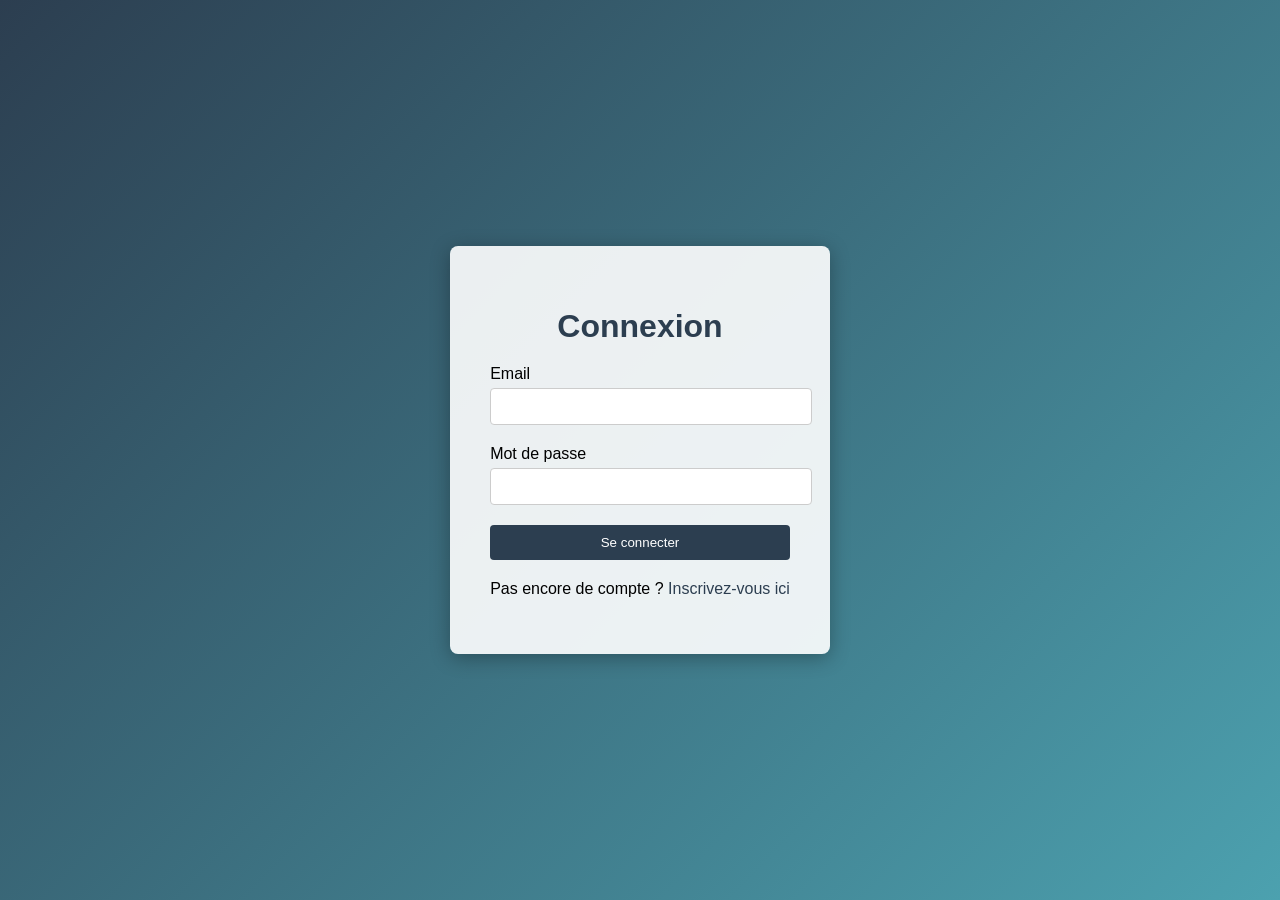
<file: connexion.html>
<!DOCTYPE html>
<html lang="fr">
<head>
    <meta charset="UTF-8">
    <meta name="viewport" content="width=device-width, initial-scale=1.0">
    <title>Connexion - Graven Airlines</title>
    <link rel="stylesheet" href="css/connexion.css">
</head>
<body>
    <div class="login-container">
        <h1>Connexion</h1>
        <form id="login-form">
            <div class="form-group">
                <label for="email">Email</label>
                <input type="email" id="email" required>
            </div>
            <div class="form-group">
                <label for="password">Mot de passe</label>
                <input type="password" id="password" required>
            </div>
            <button type="submit">Se connecter</button>
        </form>
        <p class="footer-text">Pas encore de compte ? <a href="/inscription.html" target="_blank">Inscrivez-vous ici</a></p>
    </div>
    <script src="/Js/script/connexion.js"></script>
</body>
</html>
</file>
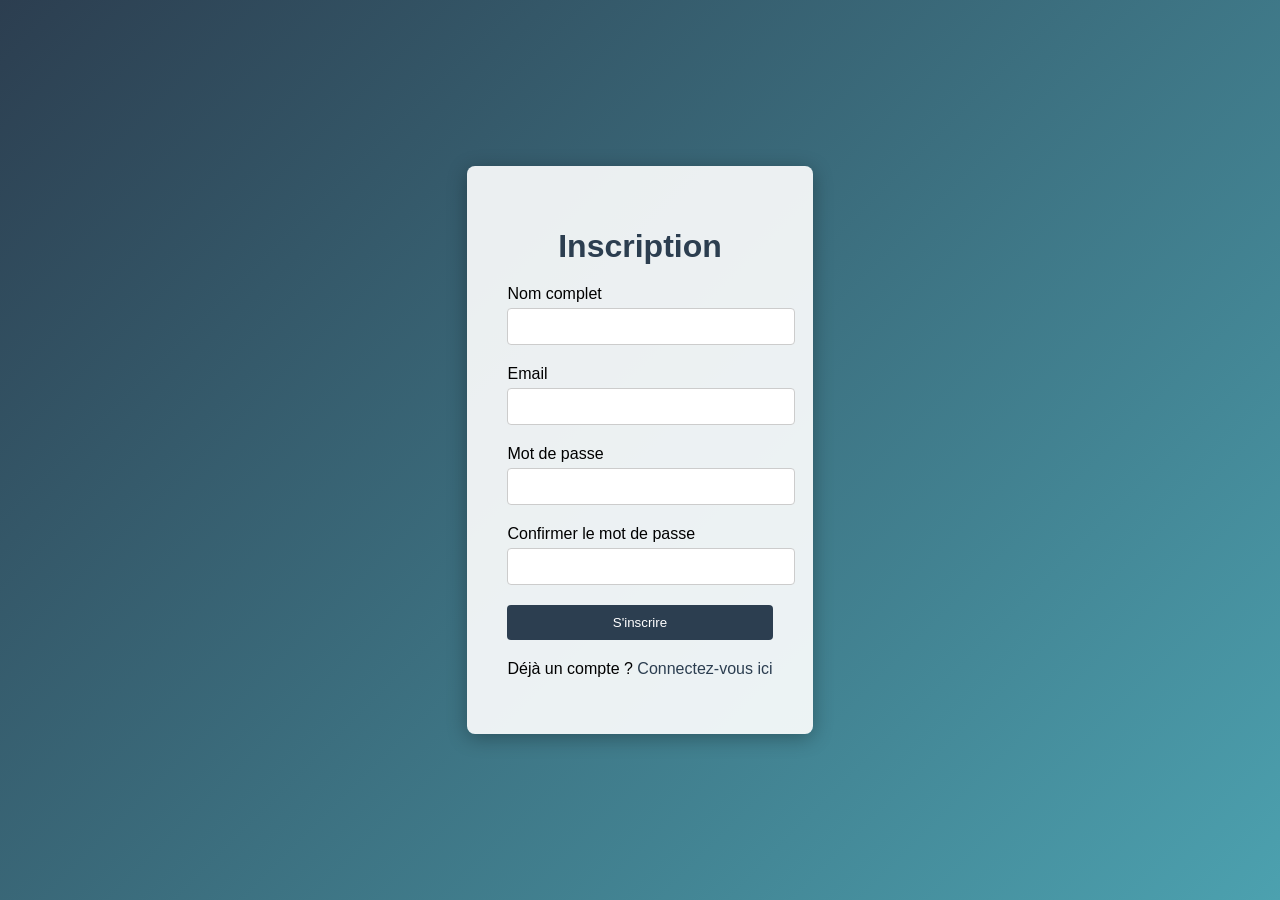
<file: inscription.html>
<!DOCTYPE html>
<html lang="fr">
<head>
    <meta charset="UTF-8">
    <meta name="viewport" content="width=device-width, initial-scale=1.0">
    <title>Inscription - Graven Airlines</title>
    <link rel="stylesheet" href="/css/inscription.css">
</head>
<body>
    <div class="registration-container">
        <h1>Inscription</h1>
        <form id="registration-form">
            <div class="form-group">
                <label for="fullname">Nom complet</label>
                <input type="text" id="fullname" required>
            </div>
            <div class="form-group">
                <label for="email">Email</label>
                <input type="email" id="email" required>
            </div>
            <div class="form-group">
                <label for="password">Mot de passe</label>
                <input type="password" id="password" required>
            </div>
            <div class="form-group">
                <label for="confirm-password">Confirmer le mot de passe</label>
                <input type="password" id="confirm-password" required>
            </div>
            <button type="submit">S'inscrire</button>
        </form>
        <p class="footer-text">Déjà un compte ? <a href="/Connexion.html" target="_blank">Connectez-vous ici</a></p>
    </div>
    <script src="/Js/script/inscription.js"></script>
</body>
</html>
</file>
<file: css/connexion.css>
body {
    margin: 0;
    padding: 0;
    font-family: Arial, sans-serif;
    background: linear-gradient(135deg, #2c3e50, #4ca1af);
    height: 100vh;
    display: flex;
    justify-content: center;
    align-items: center;
}

.login-container {
    background: rgba(255, 255, 255, 0.9); /* Fond blanc transparent */
    padding: 40px;
    border-radius: 8px;
    box-shadow: 0 4px 20px rgba(0, 0, 0, 0.3);
    text-align: center;
    opacity: 0; /* Début invisible */
    transform: translateY(20px); /* Déplacement vers le bas */
    animation: slideIn 0.5s forwards; /* Animation de montée */
}

@keyframes slideIn {
    to {
        opacity: 1; /* Fin visible */
        transform: translateY(0); /* Position finale */
    }
}

h1 {
    margin-bottom: 20px;
    color: #2c3e50;
}

.form-group {
    margin-bottom: 20px;
    text-align: left; /* Alignement à gauche pour les labels */
}

label {
    display: block; /* Pour que le label soit sur une nouvelle ligne */
    margin-bottom: 5px; /* Espacement sous le label */
}

input {
    width: 100%;
    padding: 10px;
    border: 1px solid #ccc;
    border-radius: 4px;
    transition: border-color 0.3s;
}

input:focus {
    border-color: #4ca1af; /* Couleur de bordure au focus */
}

button {
    width: 100%;
    padding: 10px;
    background-color: #2c3e50;
    color: white;
    border: none;
    border-radius: 4px;
    cursor: pointer;
    transition: background-color 0.3s;
}

button:hover {
    background-color: #4ca1af; /* Couleur de fond au survol */
}

.footer-text {
    margin-top: 20px;
}

.footer-text a {
    color: #2c3e50;
    text-decoration: none;
}

.footer-text a:hover {
    text-decoration: underline; /* Soulignement au survol */
}
</file>
<file: css/inscription.css>
body {
    margin: 0;
    padding: 0;
    font-family: Arial, sans-serif;
    background: linear-gradient(135deg, #2c3e50, #4ca1af);
    height: 100vh;
    display: flex;
    justify-content: center;
    align-items: center;
}

.registration-container {
    background: rgba(255, 255, 255, 0.9); /* Fond blanc transparent */
    padding: 40px;
    border-radius: 8px;
    box-shadow: 0 4px 20px rgba(0, 0, 0, 0.3);
    text-align: center;
    opacity: 0; /* Début invisible */
    transform: translateY(20px); /* Déplacement vers le bas */
    animation: slideIn 0.5s forwards; /* Animation de montée */
}

@keyframes slideIn {
    to {
        opacity: 1; /* Fin visible */
        transform: translateY(0); /* Position finale */
    }
}

h1 {
    margin-bottom: 20px;
    color: #2c3e50;
}

.form-group {
    margin-bottom: 20px;
    text-align: left; /* Alignement à gauche pour les labels */
}

label {
    display: block; /* Pour que le label soit sur une nouvelle ligne */
    margin-bottom: 5px; /* Espacement sous le label */
}

input {
    width: 100%;
    padding: 10px;
    border: 1px solid #ccc;
    border-radius: 4px;
    transition: border-color 0.3s;
}

input:focus {
    border-color: #4ca1af; /* Couleur de bordure au focus */
}

button {
    width: 100%;
    padding: 10px;
    background-color: #2c3e50;
    color: white;
    border: none;
    border-radius: 4px;
    cursor: pointer;
    transition: background-color 0.3s;
}

button:hover {
    background-color: #4ca1af; /* Couleur de fond au survol */
}

.footer-text {
    margin-top: 20px;
}

.footer-text a {
    color: #2c3e50;
    text-decoration: none;
}

.footer-text a:hover {
    text-decoration: underline; /* Soulignement au survol */
}
</file>
